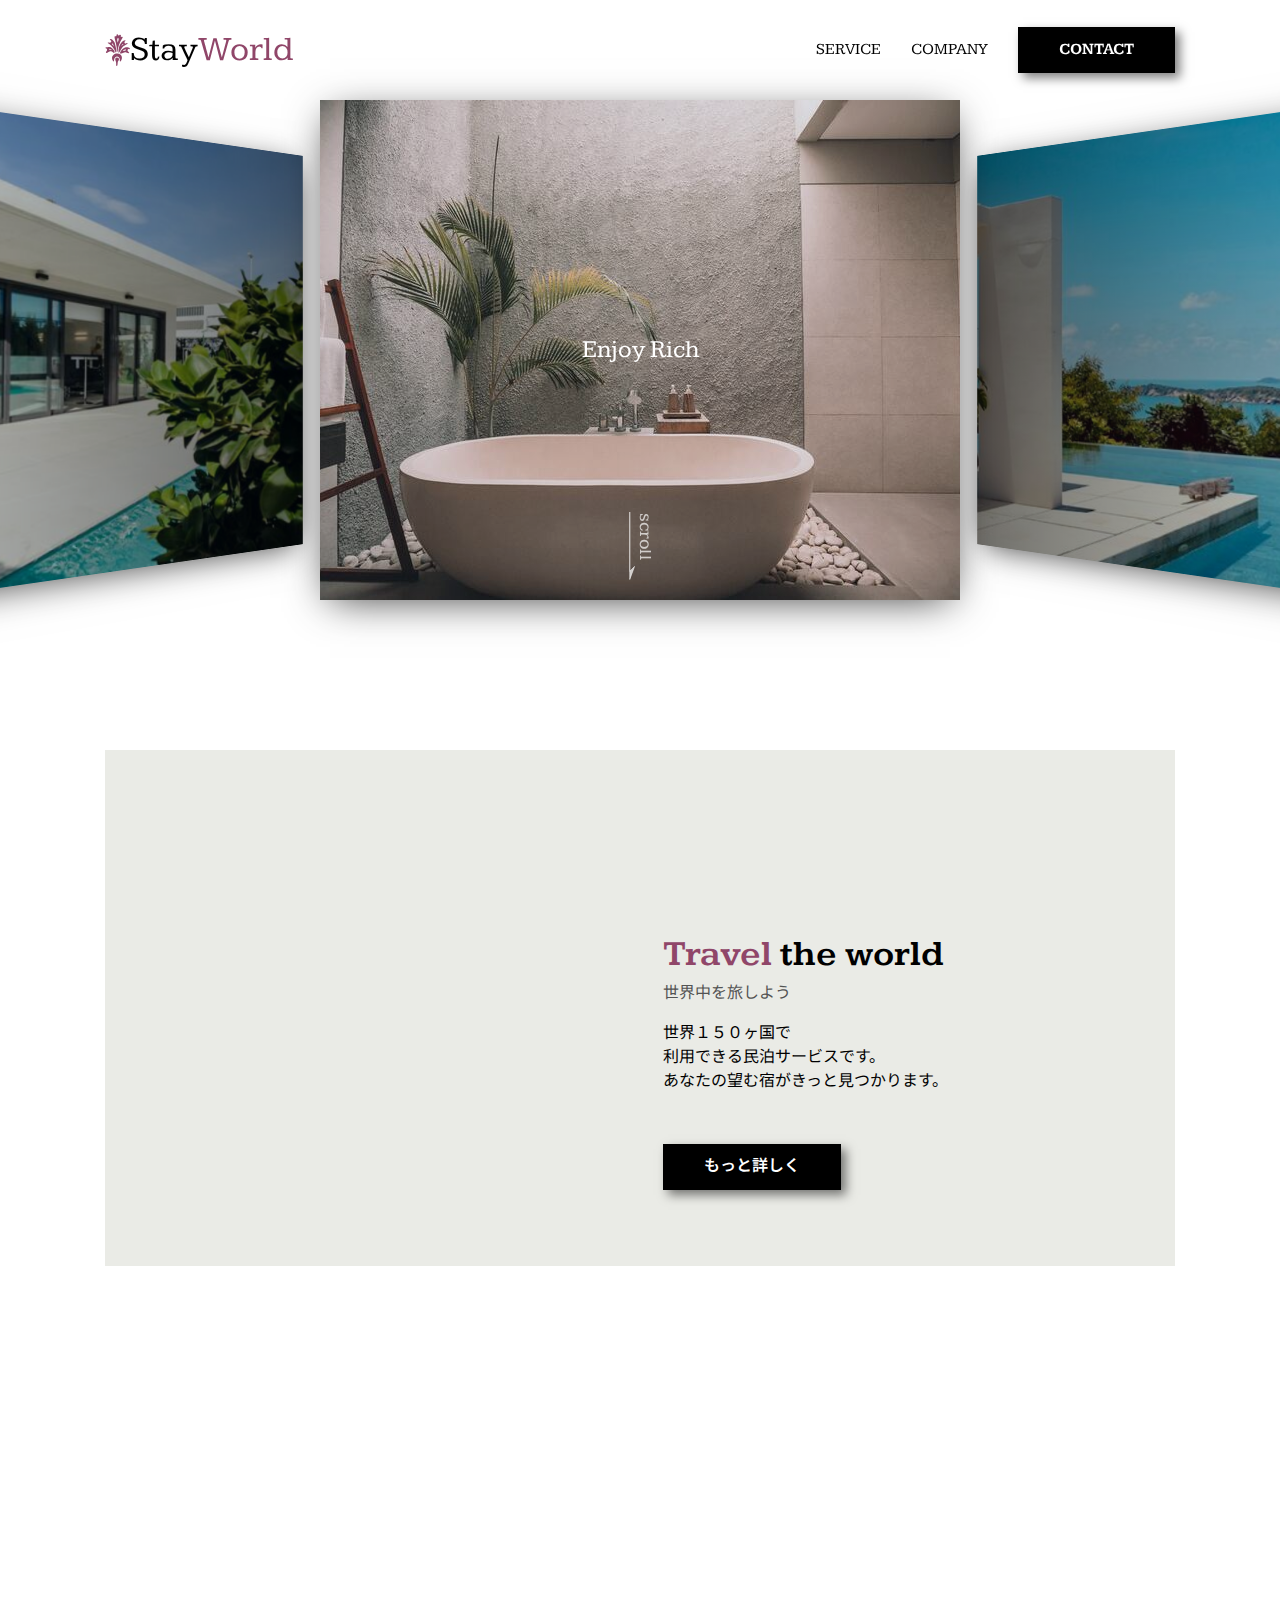
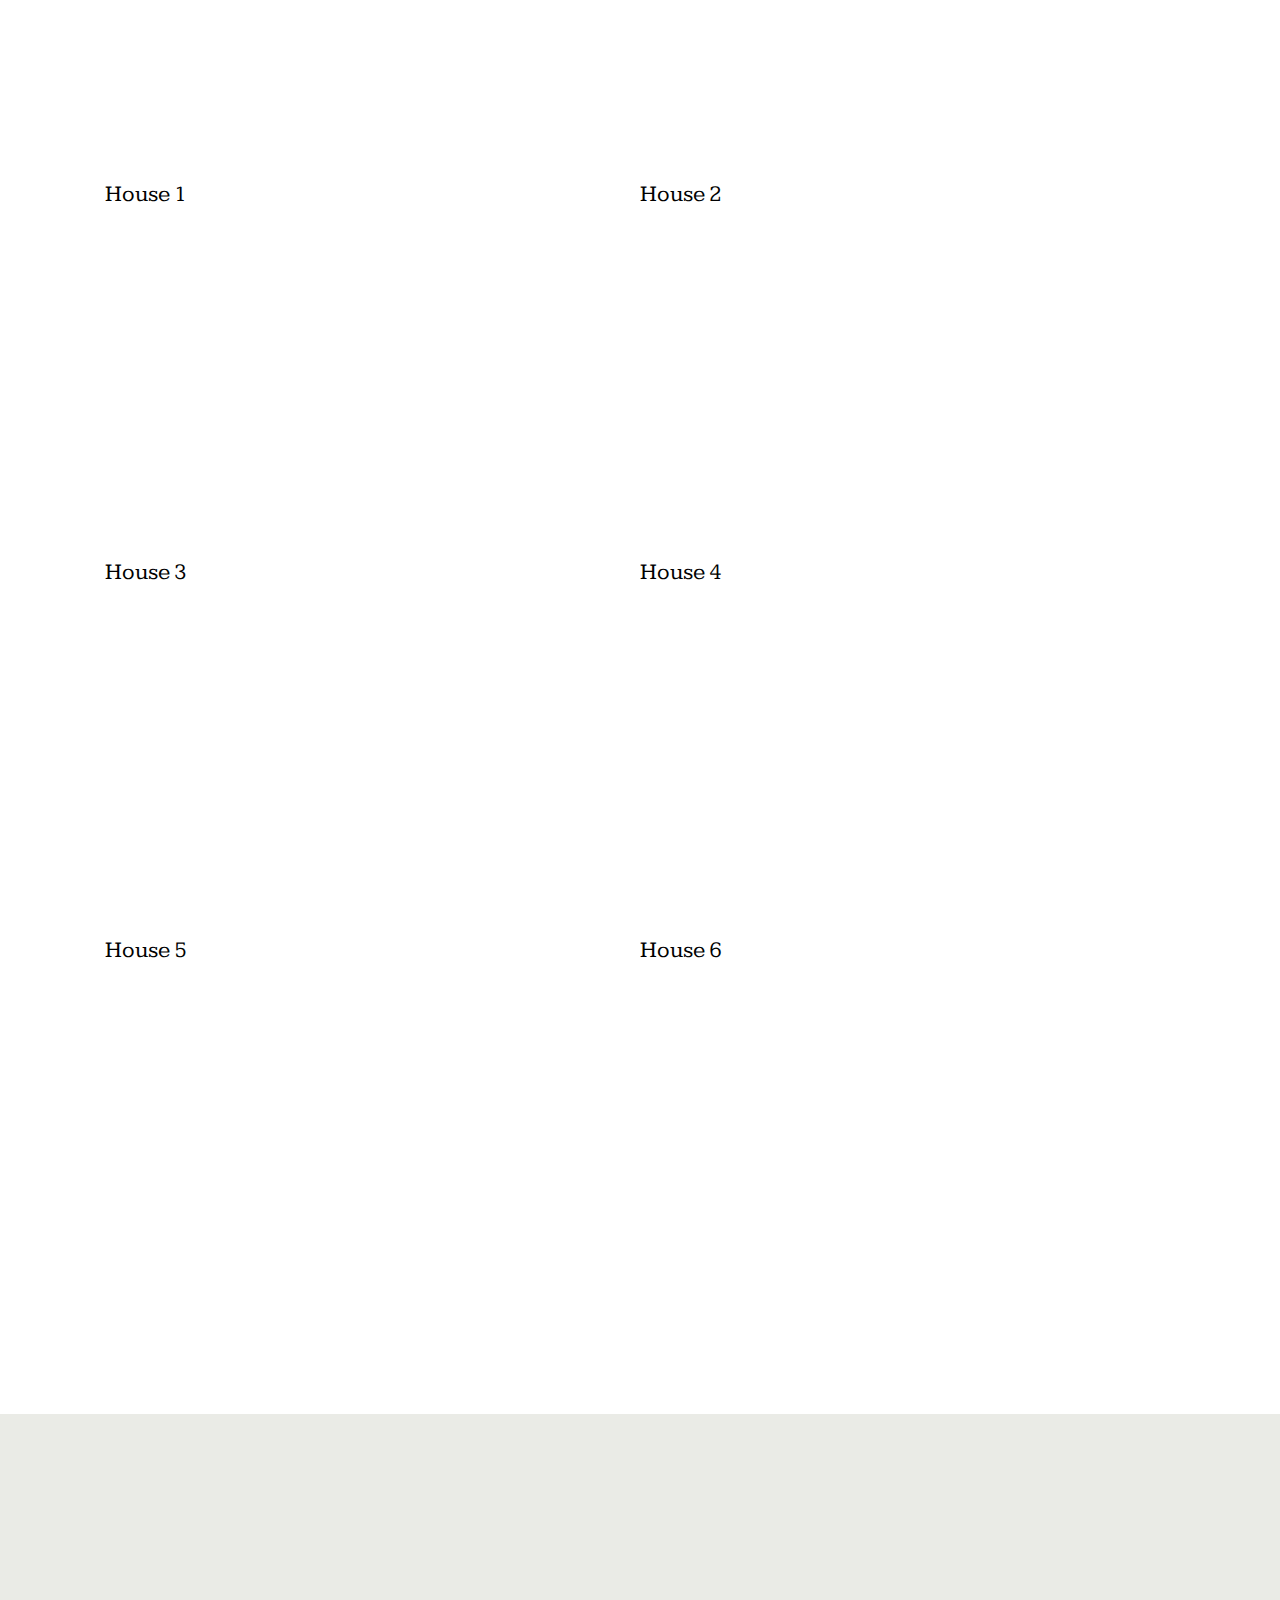
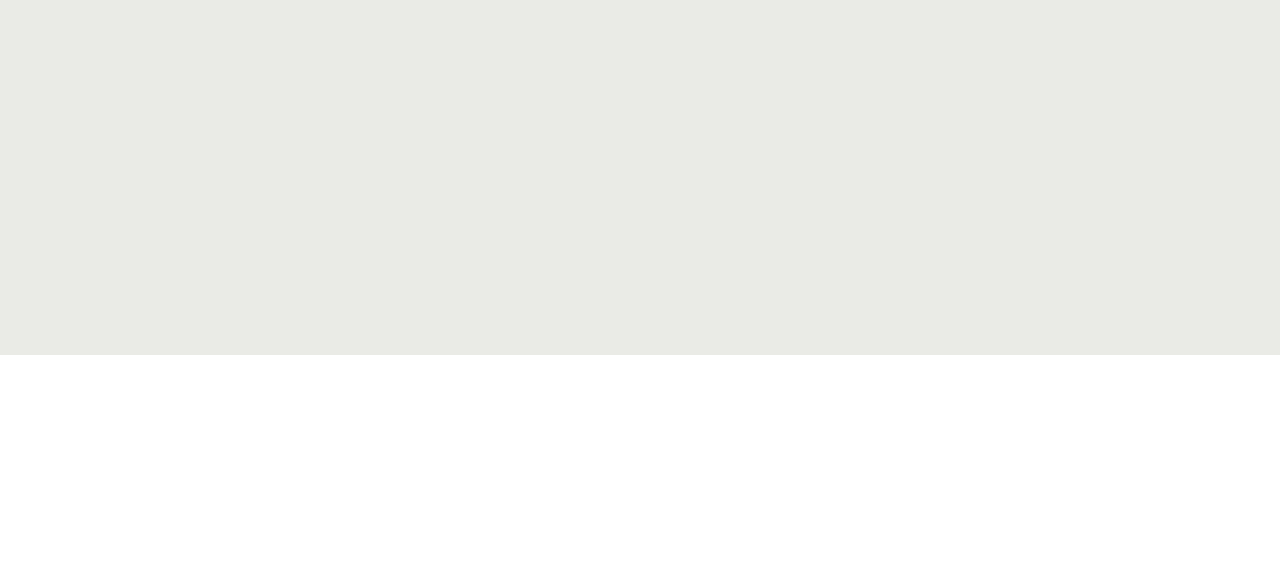
<file: 99_サンプルサイト/index.html>
<!DOCTYPE html>
<html lang="en">
  <head>
    <meta charset="UTF-8" />
    <meta name="viewport" content="width=device-width, initial-scale=1.0" />
    <meta http-equiv="X-UA-Compatible" content="ie=edge" />
    <title>Document</title>
    <script src="scripts/vendors/pace.js"></script>
    <link rel="stylesheet" href="styles/loader.css">
    <link rel="preconnect" href="https://fonts.googleapis.com" />
    <link rel="preconnect" href="https://fonts.gstatic.com" crossorigin />
    <link
      href="https://fonts.googleapis.com/css2?family=Kameron:wght@400;700&family=Noto+Sans+JP:wght@500&display=swap"
      rel="stylesheet"
    />
    <link rel="stylesheet" href="styles/vendors/css-reset.css" />
    <link rel="stylesheet" href="styles/vendors/swiper-bundle.min.css" />
    <link rel="stylesheet" href="styles/style.css" />
    
    <script src="scripts/vendors/gsap.min.js" defer></script>

    <script src="scripts/vendors/swiper-bundle.min.js" defer></script>
    <script src="scripts/libs/hero-slider.js" defer></script>

    <script src="scripts/vendors/scroll-polyfill.js" defer></script>
    <script src="scripts/libs/scroll.js" defer></script>
    
    <script src="scripts/libs/mobile-menu.js" defer></script>

    <script src="scripts/libs/text-animation.js" defer></script>
    <script src="scripts/main.js" defer></script>

  </head>
  <body>
    <div id="global-container">
      <div id="container">
        <div class="mobile-menu__cover"></div>
        <div class="nav-trigger"></div>
        <header class="header">
          <div class="header__inner appear up">
            <div class="logo item">
              <img class="logo__img" src="images/logo.svg" />
              <span class="logo__stay">Stay</span>
              <span class="logo__world">World</span>
            </div>
            <nav class="header__nav">
              <ul class="header__ul">
                <li class="header__li item"><a href="#">Service</a></li>
                <li class="header__li item"><a href="#">Company</a></li>
                <li class="header__li item"><a class="btn filled" href="#">Contact</a></li>
              </ul>
            </nav>
            <button class="mobile-menu__btn">
              <span></span>
              <span></span>
              <span></span>
            </button>
          </div>
        </header>
        <div id="content">
          <div class="hero">
            <div class="swiper">
              <div class="swiper-wrapper">
                <div class="swiper-slide">
                  <div class="hero__title">Enjoy Rich</div>
                  <img src="images/image-1.jpg" alt="" />
                </div>
                <div class="swiper-slide">
                  <div class="hero__title">Fantastic</div>
                  <img src="images/image-2.jpg" alt="" />
                </div>
                <div class="swiper-slide">
                  <div class="hero__title">Experience</div>
                  <img src="images/image-3.jpg" alt="" />
                </div>
              </div>
              <div class="hero__footer">
                <img class="hero__downarrow" src="images/arrow.svg" />
                <span class="hero__scrolltext">scroll</span>
              </div>
            </div>
          </div>
          <div id="main-content">
            <aside class="side left">
              <div class="side__inner">
                <a href="#" class="twitter icon tween-animate-title">Twitter</a>
                <a href="#" class="fb icon tween-animate-title">Facebook</a>
              </div>
            </aside>
            <main>
              <section class="travel">
                <div class="travel__inner">
                  <div class="travel__img cover-slide">
                    <img class="img-zoom" src="images/image-travel.jpg" />
                  </div>
                  <div class="travel__texts appear left">
                    <div class="travel__texts-inner">
                      <div class="travel__title main-title item">
                        <span class="purple">Travel</span>
                        <span>the world</span>
                      </div>
                      <div class="travel__sub sub-title item">世界中を旅しよう</div>
                      <div class="travel__description item">
                        <p>
                          世界１５０ヶ国で<br />利用できる民泊サービスです。
                        </p>
                        <p>あなたの望む宿がきっと見つかります。</p>
                      </div>
                      <div class="travel__btn item">
                        <button class="btn filled">もっと詳しく</button>
                      </div>
                    </div>
                  </div>
                </div>
              </section>
              <section class="houses">
                <div>
                  <h2 class="main-title tween-animate-title">
                    Find Your House
                  </h2>
                  <p class="sub-title tween-animate-title">
                    お気に入りの宿泊先を見つけましょう
                  </p>
                </div>
                <div class="houses__inner">
                  <div class="houses__item">
                    <div class="cover-slide hover-darken">
                      <div
                        class="bg-img-zoom img-bg50"
                        style="background-image: url(images/villa-1.jpg)"
                      ></div>
                    </div>
                    <p class="houses__title">House 1</p>
                  </div>
                  <div class="houses__item">
                    <div class="cover-slide hover-darken">
                      <div
                        class="bg-img-zoom img-bg50"
                        style="background-image: url(images/villa-2.jpg)"
                      ></div>
                    </div>
                    <p class="houses__title">House 2</p>
                  </div>
                  <div class="houses__item">
                    <div class="cover-slide hover-darken">
                      <div
                        class="bg-img-zoom img-bg50"
                        style="background-image: url(images/villa-3.jpg)"
                      ></div>
                    </div>
                    <p class="houses__title">House 3</p>
                  </div>
                  <div class="houses__item">
                    <div class="cover-slide hover-darken">
                      <div
                        class="bg-img-zoom img-bg50"
                        style="background-image: url(images/villa-4.jpg)"
                      ></div>
                    </div>
                    <p class="houses__title">House 4</p>
                  </div>
                  <div class="houses__item">
                    <div class="cover-slide hover-darken">
                      <div
                        class="bg-img-zoom img-bg50"
                        style="background-image: url(images/villa-5.jpg)"
                      ></div>
                    </div>
                    <p class="houses__title">House 5</p>
                  </div>
                  <div class="houses__item">
                    <div class="cover-slide hover-darken">
                      <div
                        class="bg-img-zoom img-bg50"
                        style="background-image: url(images/villa-6.jpg)"
                      ></div>
                    </div>
                    <p class="houses__title">House 6</p>
                  </div>
                  <div class="houses__btn appear up">
                    <button class="btn slide-bg item">もっと詳しく</button>
                  </div>
                </div>
              </section>
              <section class="popular">
                <div class="popular__header">
                  <h2 class="main-title tween-animate-title">Popular Place</h2>
                  <p class="sub-title tween-animate-title">
                    人気の観光地で宿泊先を見つけましょう
                  </p>
                </div>
                <div class="popular__inner appear up">
                  <div class="popular__container">
                    <div class="popular__item item">
                      <div class="popular__img">
                        <img src="images/image-p1.jpg" alt="" />
                      </div>
                      <p class="popular__title">パリ</p>
                    </div>
                    <div class="popular__item item">
                      <div class="popular__img">
                        <img src="images/image-p2.jpg" alt="" />
                      </div>
                      <p class="popular__title">ニューヨーク</p>
                    </div>
                    <div class="popular__item item">
                      <div class="popular__img">
                        <img src="images/image-p3.jpg" alt="" />
                      </div>
                      <p class="popular__title">香港</p>
                    </div>
                    <div class="popular__item item">
                      <div class="popular__img">
                        <img src="images/image-p4.jpg" alt="" />
                      </div>
                      <p class="popular__title">大阪</p>
                    </div>
                    <div class="popular__btn appear up">
                      <button class="btn cover-3d item">
                        <span>一覧から探す</span>
                      </button>
                    </div>
                  </div>
                </div>
              </section>
            </main>
            <aside class="side right">
              <div class="side__inner">
                <span class="tween-animate-title">&copy; Code Mafia</span>
              </div>
            </aside>
          </div>
        </div>
        <div class="footer appear up">
          <div class="logo item">
            <img class="logo__img" src="images/logo.svg" />
            <span class="logo__stay">Stay</span>
            <span class="logo__world">World</span>
          </div>
          <nav class="footer__nav">
            <ul class="footer__ul">
              <li class="footer__li item"><a href="#">Service</a></li>
              <li class="footer__li item"><a href="#">Contact</a></li>
              <li class="footer__li item"><a href="#">Company</a></li>
              <li class="footer__li item"><a href="#">Sitemap</a></li>
            </ul>
            <div class="footer__copyright item">&copy; Code Mafia</div>
          </nav>
        </div>
      </div>
      <nav class="mobile-menu">
        <div class="logo">
          <img class="logo__img" src="images/logo.svg" />
          <span class="logo__stay">Stay</span>
          <span class="logo__world">World</span>
        </div>
        <ul class="mobile-menu__main">
          <li class="mobile-menu__item">
            <a class="mobile-menu__link" href="#">
              <span class="main-title">Our Service</span>
              <span class="sub-title">サービスについて</span>
            </a>
          </li>
          <li class="mobile-menu__item">
            <a class="mobile-menu__link" href="#">
              <span class="main-title">About Us</span>
              <span class="sub-title">私たちについて</span>
            </a>
          </li>
          <li class="mobile-menu__item">
            <a class="mobile-menu__link" href="#">
              <span class="main-title">Contact Us</span>
              <span class="sub-title">コンタクト方法</span>
            </a>
          </li>
        </ul>
      </nav>
    </div>
    
  </body>
</html>
</file>
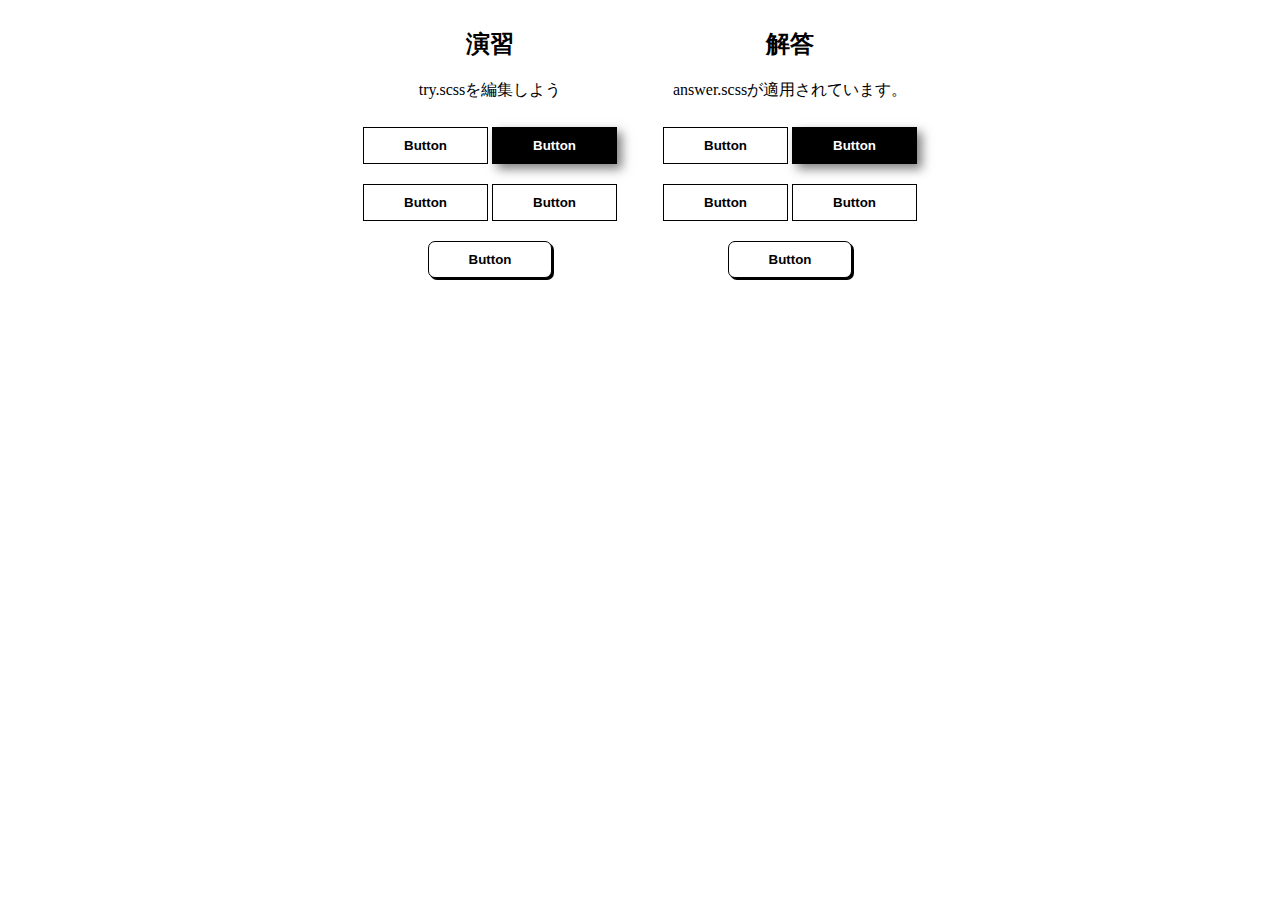
<file: 02_HTMLとCSSを極める_トランジション編/030_演習_色んなボタンを作ってみよう/index.html>
<!DOCTYPE html>
<html lang="en">

<head>
  <meta charset="UTF-8" />
  <meta name="viewport" content="width=device-width, initial-scale=1.0" />
  <meta http-equiv="X-UA-Compatible" content="ie=edge" />
  <title>Document</title>
  <!-- チャレンジしてみよう -->
  <link rel="stylesheet" href="try.css" />
  <!-- 解答例　-->
  <link rel="stylesheet" href="answer.css" />
</head>

<body>
  <div id="container">
    <div class="try">
      <h2>演習</h2>
      <p>try.scssを編集しよう</p>
      <button class="btn float">Button</button>
      <button class="btn filled">Button</button>
      <button class="btn letter-spacing">Button</button>
      <button class="btn shadow">Button</button>
      <button class="btn solid">Button</button>
    </div>
    <div class="answer">
      <h2>解答</h2>
      <p>answer.scssが適用されています。</p>
      <button class="btn float">Button</button>
      <button class="btn filled">Button</button>
      <button class="btn letter-spacing">Button</button>
      <button class="btn shadow">Button</button>
      <button class="btn solid">Button</button>
    </div>
  </div>
</body>

</html>
</file>
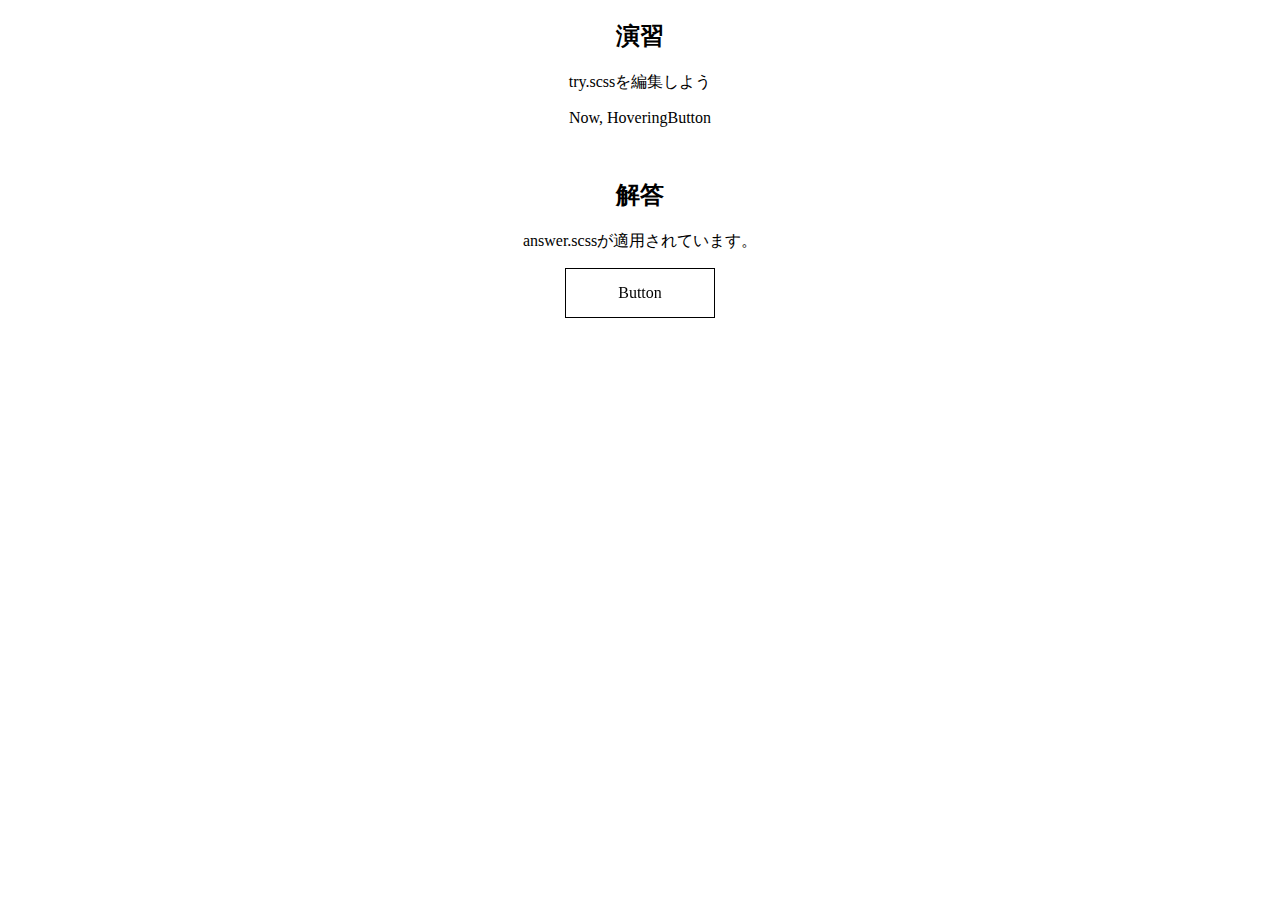
<file: 02_HTMLとCSSを極める_トランジション編/090_発展_演習_3Dアニメーション２/index.html>
<!DOCTYPE html>
<html lang="en">

<head>
  <meta charset="UTF-8" />
  <meta name="viewport" content="width=device-width, initial-scale=1.0" />
  <meta http-equiv="X-UA-Compatible" content="ie=edge" />
  <title>Document</title>
  <!-- チャレンジしてみよう -->
  <link rel="stylesheet" href="try.css" />
  <!-- 解答例　-->
  <link rel="stylesheet" href="answer.css" />
</head>

<body>
  <div id="container">
    <div class="try">
      <h2>演習</h2>
      <p>try.scssを編集しよう</p>
      <a class="btn cubic"><span class="hovering">Now, Hovering</span><span class="default">Button</span></a>
    </div>
    <div class="answer">
      <h2>解答</h2>
      <p>answer.scssが適用されています。</p>
      <a class="btn cubic"><span class="hovering">Now, Hovering</span><span class="default">Button</span></a>
    </div>
  </div>
</body>

</html>
</file>
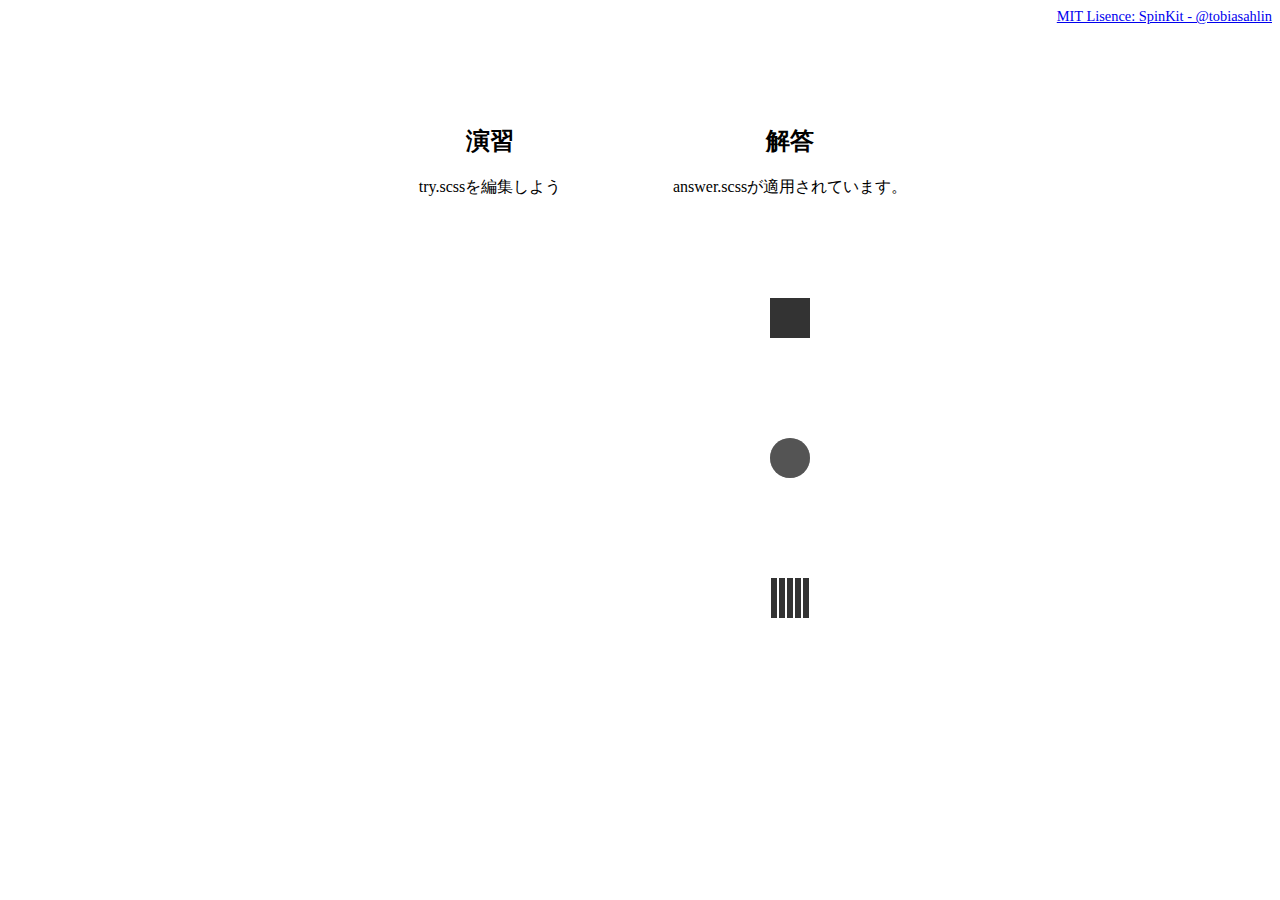
<file: 03_HTMLとCSSを極める_アニメーション編/060_演習_色んなローダーを作ってみよう/index.html>
<!DOCTYPE html>
<html lang="en">

<head>
  <meta charset="UTF-8" />
  <meta name="viewport" content="width=device-width, initial-scale=1.0" />
  <meta http-equiv="X-UA-Compatible" content="ie=edge" />
  <title>Document</title>
  <!-- チャレンジしてみよう -->
  <link rel="stylesheet" href="try.css" />
  <!-- 解答例　-->
  <link rel="stylesheet" href="answer.css" />
</head>

<body>
  <div class="copyright">
    <a target="_blank" href="https://github.com/tobiasahlin/SpinKit">MIT Lisence: SpinKit - @tobiasahlin</a>
  </div>
  <div id="container">
    <div class="try">
      <h2>演習</h2>
      <p>try.scssを編集しよう</p>
      <div class="spinner"></div>
      <div class="double-spinner">
        <div></div>
        <div></div>
      </div>
      <div class="rect-spinner">
        <div></div>
        <div></div>
        <div></div>
        <div></div>
        <div></div>
      </div>
    </div>
    <div class="answer">
      <h2>解答</h2>
      <p>answer.scssが適用されています。</p>
      <div class="spinner"></div>
      <div class="double-spinner">
        <div></div>
        <div></div>
      </div>
      <div class="rect-spinner">
        <div></div>
        <div></div>
        <div></div>
        <div></div>
        <div></div>
      </div>
    </div>
</body>

</html>
</file>
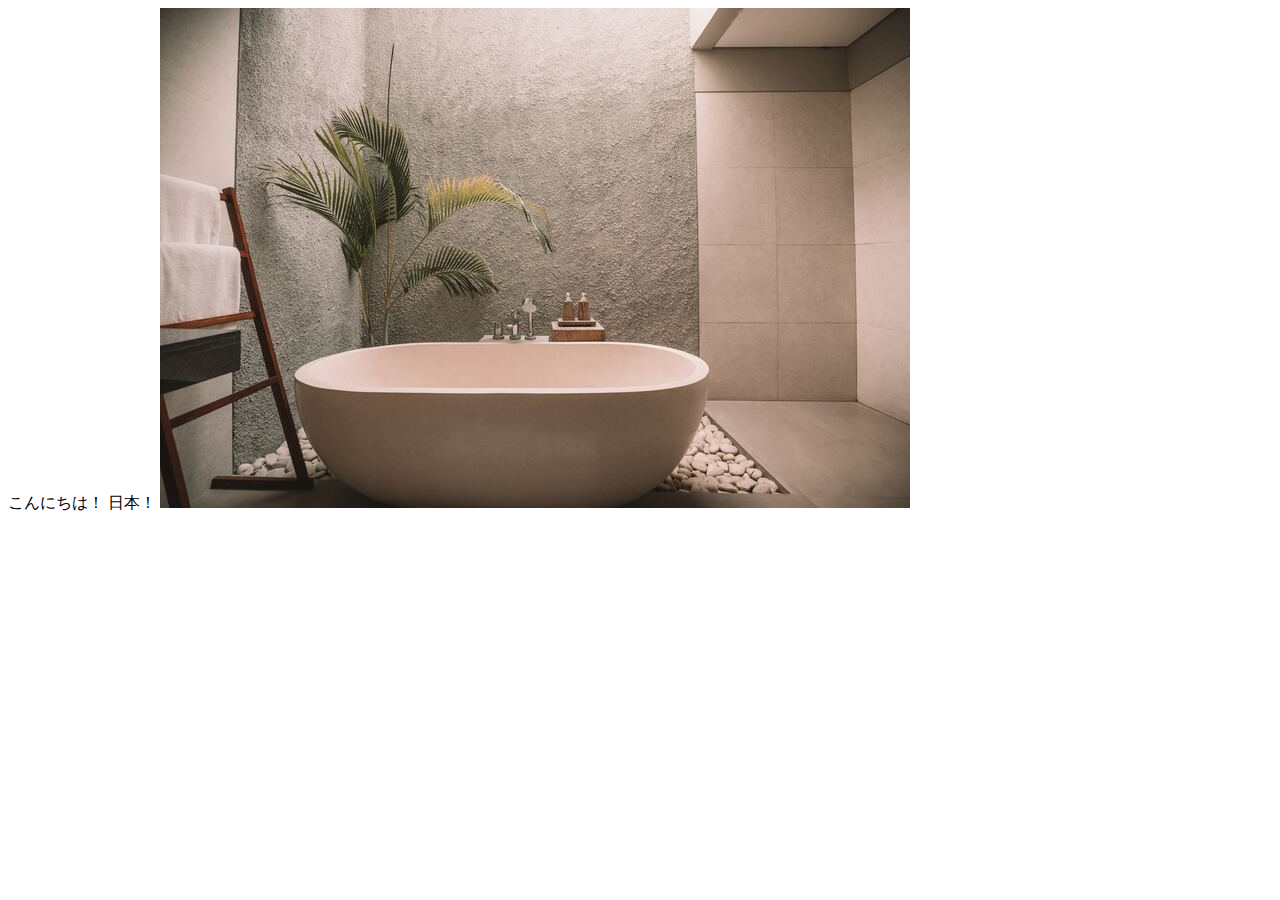
<file: 01_基礎知識/01_HTMLについて/end/index.html>
<!DOCTYPE html>
<html lang="en">
    <head>
        <meta charset="UTF-8">
        <meta name="viewport" content="width=device-width, initial-scale=1.0">
        <meta http-equiv="X-UA-Compatible" content="ie=edge">
        <title>Document</title>
    </head>
    <body>
        <span>こんにちは！ 日本！</span>
        <img src="image-1.jpg" alt="">
    </body>
</html>
</file>
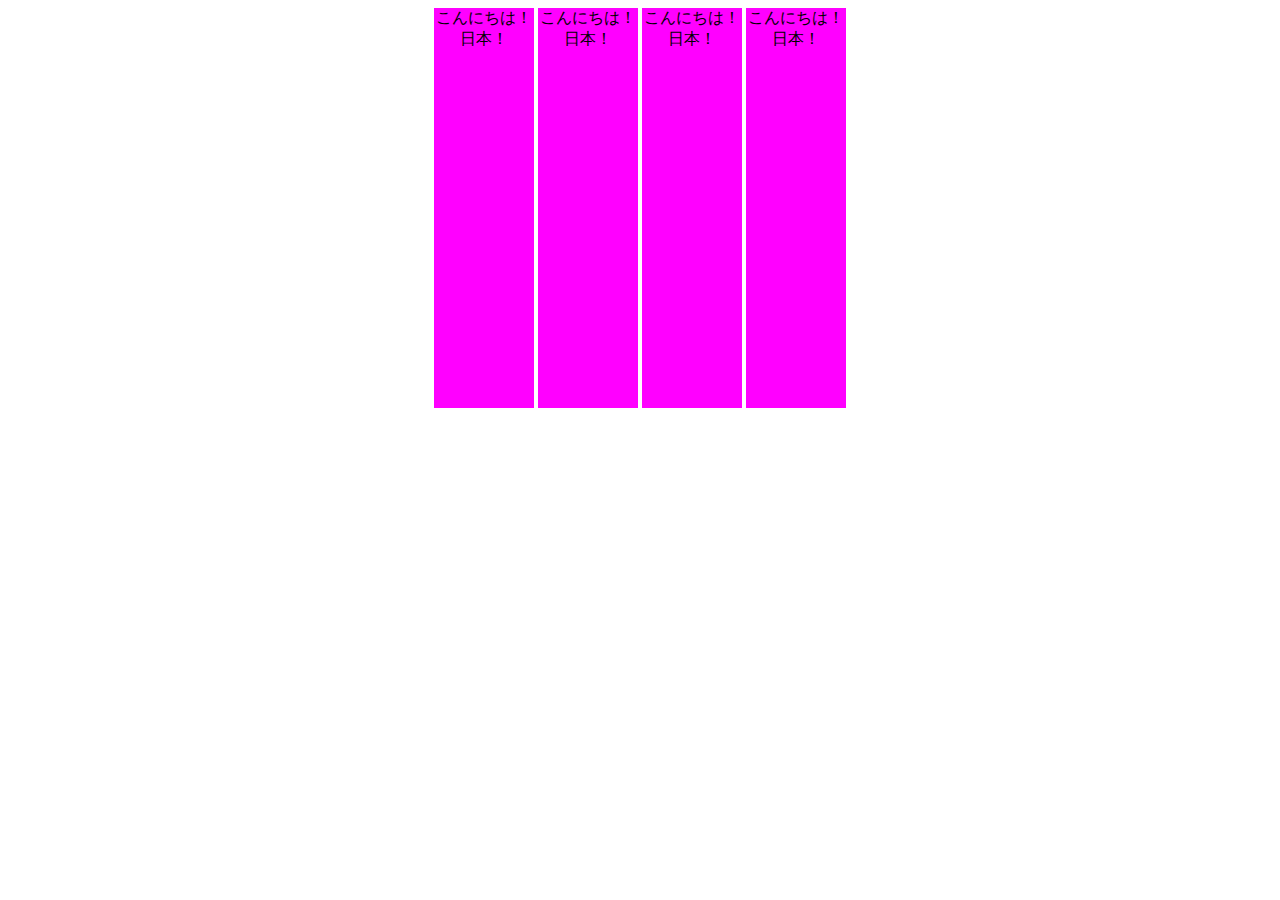
<file: 01_基礎知識/02_Inline要素とBlock要素について/end/index.html>
<!DOCTYPE html>
<html lang="en">

<head>
    <meta charset="UTF-8">
    <meta name="viewport" content="width=device-width, initial-scale=1.0">
    <meta http-equiv="X-UA-Compatible" content="ie=edge">
    <title>Document</title>
</head>

<body>
    <span>こんにちは！ 日本！</span>
    <span>こんにちは！ 日本！</span>
    <span>こんにちは！ 日本！</span>
    <span>こんにちは！ 日本！</span>
    <!-- <div>こんにちは！ 日本！</div> -->
    <style>
        body {
            /* インライン要素の中央揃え*/
            text-align: center;
        }

        span {
            display: inline-block;
            /* ブロック要素の中央揃え*/
            margin: 0 auto;
            width: 100px;
            height: 400px;
            background-color: magenta;
        }
    </style>
</body>

</html>
</file>
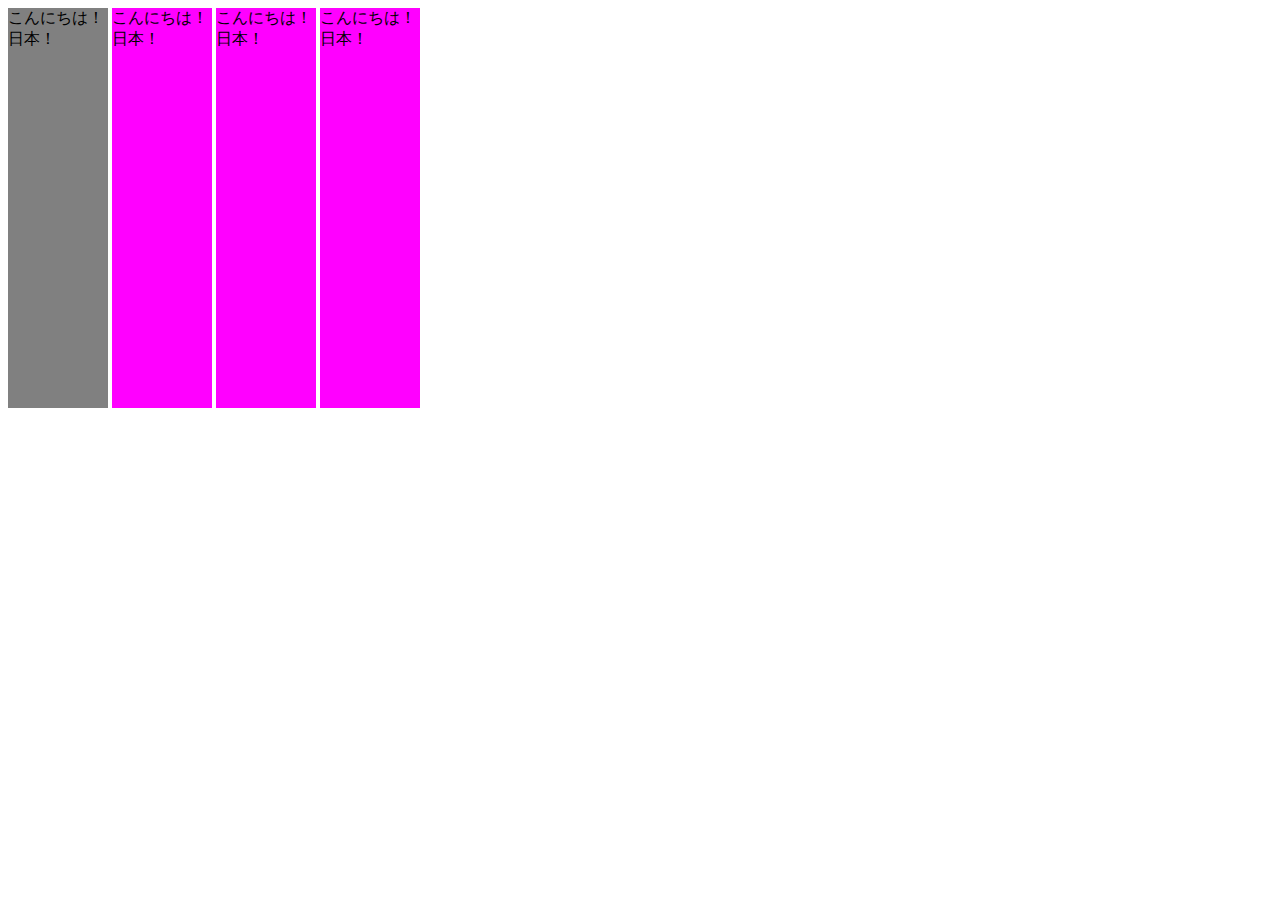
<file: 01_基礎知識/03_CSSについて/end/index.html>
<!DOCTYPE html>
<html lang="en">
    <head>
        <meta charset="UTF-8">
        <meta name="viewport" content="width=device-width, initial-scale=1.0">
        <meta http-equiv="X-UA-Compatible" content="ie=edge">
        <title>Document</title>
        <link rel="stylesheet" href="style.css">
    </head>
    <body>
        <span id="first" class="cls">こんにちは！ 日本！</span>
        <span>こんにちは！ 日本！</span>
        <span>こんにちは！ 日本！</span>
        <span>こんにちは！ 日本！</span>
        <!-- <div>こんにちは！ 日本！</div> -->
        <style></style>
    </body>
</html>
</file>
<file: 99_サンプルサイト/styles/loader.css>
.pace-done #global-container {
  transition: opacity 1s;
  opacity: 1;
}

#global-container {
  opacity: 0;
}

.pace {
  z-index: 2000;
  position: fixed;
  margin: auto;
  top: 0;
  left: 0;
  right: 0;
  bottom: 0;
  width: 100px;
  height: 100px;
}

.pace .pace-progress {
  transform: none !important;
  text-align: center;
}

.pace .pace-progress::after {
  content: attr(data-progress-text);
  display: block;
  font-weight: 100;
  font-size: 2em;
  font-family: "Helvetica Neue", "Yu Gothic", "Meiryo", sans-serif;
  color: #535353;
}

.pace.pace-inactive {
  display: none;
}

.pace-progress-inner {
  width: 40px;
  height: 40px;
  background-color: #904669;
  margin: 0 auto;
  -webkit-animation-name: sk-rotateplane;
          animation-name: sk-rotateplane;
  -webkit-animation-duration: 1.2s;
          animation-duration: 1.2s;
  -webkit-animation-timing-function: ease-in-out;
          animation-timing-function: ease-in-out;
  -webkit-animation-delay: 0s;
          animation-delay: 0s;
  -webkit-animation-iteration-count: infinite;
          animation-iteration-count: infinite;
  -webkit-animation-direction: normal;
          animation-direction: normal;
  -webkit-animation-fill-mode: forwards;
          animation-fill-mode: forwards;
}

@-webkit-keyframes sk-rotateplane {
  0% {
    transform: perspective(120px) rotateX(0deg) rotateY(0deg);
  }
  50% {
    transform: perspective(120px) rotateX(-180deg) rotateY(0deg);
  }
  100% {
    transform: perspective(120px) rotateX(-180deg) rotateY(-180deg);
  }
}

@keyframes sk-rotateplane {
  0% {
    transform: perspective(120px) rotateX(0deg) rotateY(0deg);
  }
  50% {
    transform: perspective(120px) rotateX(-180deg) rotateY(0deg);
  }
  100% {
    transform: perspective(120px) rotateX(-180deg) rotateY(-180deg);
  }
}/*# sourceMappingURL=loader.css.map */
</file>
<file: 99_サンプルサイト/styles/style.css>
.appear.up .item {
  transform: translateY(6px);
}

.appear.down .item {
  transform: translateY(-6px);
}

.appear.left .item {
  transform: translateX(40px);
}

.appear.right .item {
  transform: translateX(-40px);
}

.appear .item {
  transition: all 0.8s;
  opacity: 0;
}
.appear.inview .item {
  opacity: 1;
  transform: none;
}
.appear.inview .item:nth-child(1) {
  transition-delay: 0.1s;
}
.appear.inview .item:nth-child(2) {
  transition-delay: 0.2s;
}
.appear.inview .item:nth-child(3) {
  transition-delay: 0.3s;
}
.appear.inview .item:nth-child(4) {
  transition-delay: 0.4s;
}
.appear.inview .item:nth-child(5) {
  transition-delay: 0.5s;
}
.appear.inview .item:nth-child(6) {
  transition-delay: 0.6s;
}
.appear.inview .item:nth-child(7) {
  transition-delay: 0.7s;
}
.appear.inview .item:nth-child(8) {
  transition-delay: 0.8s;
}
.appear.inview .item:nth-child(9) {
  transition-delay: 0.9s;
}
.appear.inview .item:nth-child(10) {
  transition-delay: 1s;
}

.btn {
  position: relative;
  display: inline-block;
  background-color: white;
  border: 1px solid black;
  font-weight: 600;
  padding: 10px 40px;
  margin: 10px auto;
  cursor: pointer;
  transition: all 0.3s;
  color: black;
  text-decoration: none !important;
}
.btn.float:hover {
  background-color: black;
  color: white;
  box-shadow: 5px 5px 10px 0 rgba(0, 0, 0, 0.5);
}
.btn.filled {
  background-color: black;
  color: white;
  box-shadow: 5px 5px 10px 0 rgba(0, 0, 0, 0.5);
}
.btn.filled:hover {
  background-color: white;
  color: black;
  box-shadow: none;
}
.btn.letter-spacing:hover {
  background-color: black;
  letter-spacing: 3px;
  color: white;
}
.btn.shadow {
  box-shadow: none;
}
.btn.shadow:hover {
  transform: translate(-2.5px, -2.5px);
  box-shadow: 5px 5px 0 0 black;
}
.btn.solid {
  box-shadow: 2px 2px 0 0 black;
  border-radius: 7px;
}
.btn.solid:hover {
  transform: translate(2px, 2px);
  box-shadow: none;
}
.btn.slide-bg {
  position: relative;
  overflow: hidden;
  z-index: 1;
}
.btn.slide-bg::before {
  content: "";
  display: inline-block;
  width: 100%;
  height: 100%;
  background-color: black;
  position: absolute;
  top: 0;
  left: 0;
  transform: translateX(-100%);
  transition: transform 0.3s;
  z-index: -1;
}
.btn.slide-bg:hover {
  color: white;
}
.btn.slide-bg:hover::before {
  transform: none;
}
.btn.cover-3d {
  position: relative;
  z-index: 1;
  transform-style: preserve-3d;
  perspective: 300px;
}
.btn.cover-3d span {
  display: inline-block;
  transform: translateZ(20px);
}
.btn.cover-3d::before {
  content: "";
  display: inline-block;
  width: 100%;
  height: 100%;
  background-color: black;
  position: absolute;
  top: 0;
  left: 0;
  transform: rotateX(90deg);
  transition: all 0.3s;
  transform-origin: top center;
  opacity: 0;
}
.btn.cover-3d:hover {
  color: white;
}
.btn.cover-3d:hover::before {
  transform: none;
  opacity: 1;
}

.btn-cubic {
  position: relative;
  display: inline-block;
  transform-style: preserve-3d;
  perspective: 300px;
  width: 150px;
  height: 50px;
  margin: 0 auto;
  cursor: pointer;
  font-weight: 600;
}
.btn-cubic span {
  position: absolute;
  top: 0;
  left: 0;
  width: 100%;
  height: 100%;
  border: 1px solid black;
  box-sizing: border-box;
  line-height: 48px;
  text-align: center;
  transition: all 0.3s;
  transform-origin: center center -25px;
  color: black;
}
.btn-cubic .hovering {
  background-color: black;
  color: white;
  transform: rotateX(90deg);
}
.btn-cubic .default {
  background-color: white;
  color: black;
  transform: rotateX(0);
}
.btn-cubic:hover .hovering {
  transform: rotateX(0);
}
.btn-cubic:hover .default {
  transform: rotateX(-90deg);
}

.swiper {
  overflow: visible !important;
}

.swiper-slide {
  height: 500px;
  overflow: hidden;
}
@media screen and (min-width: 960px) {
  .swiper-slide {
    box-shadow: 0 8px 40px -10px rgba(0, 0, 0, 0.8);
  }
}
.swiper-slide > img {
  width: 100%;
  height: 100%;
  max-width: 100%;
  -o-object-fit: cover;
     object-fit: cover;
  transform: scale(1.3);
  transition: transform 1.9s ease;
}
.swiper-slide::after {
  content: "";
  position: absolute;
  top: 0;
  left: 0;
  width: 100%;
  height: 100%;
  background-color: rgba(0, 61, 125, 0.1);
}
.swiper-slide-active > img {
  transform: none;
}
.swiper-slide-active .hero__title {
  opacity: 1;
  transform: translate(-50%, -50%);
}

.hero {
  overflow: hidden;
  padding-top: 100px;
}
.hero__title {
  position: absolute;
  top: 50%;
  left: 50%;
  transform: translate(-50%, calc(-50% + 20px));
  color: white;
  font-size: 25px;
  z-index: 2;
  opacity: 0;
  transition: opacity 0.3s ease 1s, transform 0.3s ease 1s;
}
.hero__footer {
  position: absolute;
  left: 50%;
  bottom: 20px;
  transform: translateX(-50%);
  z-index: 2;
  height: 68px;
  width: 22px;
  overflow: hidden;
}
.hero__downarrow {
  position: absolute;
  left: 0;
  bottom: 0;
  width: 6px;
  -webkit-animation-name: kf-arrow-anime;
          animation-name: kf-arrow-anime;
  -webkit-animation-duration: 2s;
          animation-duration: 2s;
  -webkit-animation-timing-function: linear;
          animation-timing-function: linear;
  -webkit-animation-delay: 0s;
          animation-delay: 0s;
  -webkit-animation-iteration-count: infinite;
          animation-iteration-count: infinite;
  -webkit-animation-direction: normal;
          animation-direction: normal;
  -webkit-animation-fill-mode: forwards;
          animation-fill-mode: forwards;
}
.hero__scrolltext {
  position: absolute;
  transform: rotate(90deg);
  color: rgba(255, 255, 255, 0.7);
  left: -8px;
  top: 11px;
  font-size: 1.2em;
}

@-webkit-keyframes kf-arrow-anime {
  0%, 50%, 100% {
    transform: translateY(-10%);
  }
  30% {
    transform: none;
  }
}

@keyframes kf-arrow-anime {
  0%, 50%, 100% {
    transform: translateY(-10%);
  }
  30% {
    transform: none;
  }
}
.animate-title,
.tween-animate-title {
  opacity: 0;
}
.animate-title.inview,
.tween-animate-title.inview {
  opacity: 1;
}
.animate-title.inview .char,
.tween-animate-title.inview .char {
  display: inline-block;
}
.animate-title .char,
.tween-animate-title .char {
  opacity: 0;
}

.animate-title.inview .char {
  -webkit-animation-name: kf-animate-chars;
          animation-name: kf-animate-chars;
  -webkit-animation-duration: 0.5s;
          animation-duration: 0.5s;
  -webkit-animation-timing-function: cubic-bezier(0.39, 1.57, 0.58, 1);
          animation-timing-function: cubic-bezier(0.39, 1.57, 0.58, 1);
  -webkit-animation-delay: 0s;
          animation-delay: 0s;
  -webkit-animation-iteration-count: 1;
          animation-iteration-count: 1;
  -webkit-animation-direction: normal;
          animation-direction: normal;
  -webkit-animation-fill-mode: both;
          animation-fill-mode: both;
}
.animate-title.inview .char:nth-child(1) {
  -webkit-animation-delay: 0.04s;
          animation-delay: 0.04s;
}
.animate-title.inview .char:nth-child(2) {
  -webkit-animation-delay: 0.08s;
          animation-delay: 0.08s;
}
.animate-title.inview .char:nth-child(3) {
  -webkit-animation-delay: 0.12s;
          animation-delay: 0.12s;
}
.animate-title.inview .char:nth-child(4) {
  -webkit-animation-delay: 0.16s;
          animation-delay: 0.16s;
}
.animate-title.inview .char:nth-child(5) {
  -webkit-animation-delay: 0.2s;
          animation-delay: 0.2s;
}
.animate-title.inview .char:nth-child(6) {
  -webkit-animation-delay: 0.24s;
          animation-delay: 0.24s;
}
.animate-title.inview .char:nth-child(7) {
  -webkit-animation-delay: 0.28s;
          animation-delay: 0.28s;
}
.animate-title.inview .char:nth-child(8) {
  -webkit-animation-delay: 0.32s;
          animation-delay: 0.32s;
}
.animate-title.inview .char:nth-child(9) {
  -webkit-animation-delay: 0.36s;
          animation-delay: 0.36s;
}
.animate-title.inview .char:nth-child(10) {
  -webkit-animation-delay: 0.4s;
          animation-delay: 0.4s;
}
.animate-title.inview .char:nth-child(11) {
  -webkit-animation-delay: 0.44s;
          animation-delay: 0.44s;
}
.animate-title.inview .char:nth-child(12) {
  -webkit-animation-delay: 0.48s;
          animation-delay: 0.48s;
}
.animate-title.inview .char:nth-child(13) {
  -webkit-animation-delay: 0.52s;
          animation-delay: 0.52s;
}
.animate-title.inview .char:nth-child(14) {
  -webkit-animation-delay: 0.56s;
          animation-delay: 0.56s;
}
.animate-title.inview .char:nth-child(15) {
  -webkit-animation-delay: 0.6s;
          animation-delay: 0.6s;
}
.animate-title.inview .char:nth-child(16) {
  -webkit-animation-delay: 0.64s;
          animation-delay: 0.64s;
}
.animate-title.inview .char:nth-child(17) {
  -webkit-animation-delay: 0.68s;
          animation-delay: 0.68s;
}
.animate-title.inview .char:nth-child(18) {
  -webkit-animation-delay: 0.72s;
          animation-delay: 0.72s;
}
.animate-title.inview .char:nth-child(19) {
  -webkit-animation-delay: 0.76s;
          animation-delay: 0.76s;
}
.animate-title.inview .char:nth-child(20) {
  -webkit-animation-delay: 0.8s;
          animation-delay: 0.8s;
}
.animate-title.inview .char:nth-child(21) {
  -webkit-animation-delay: 0.84s;
          animation-delay: 0.84s;
}
.animate-title.inview .char:nth-child(22) {
  -webkit-animation-delay: 0.88s;
          animation-delay: 0.88s;
}
.animate-title.inview .char:nth-child(23) {
  -webkit-animation-delay: 0.92s;
          animation-delay: 0.92s;
}
.animate-title.inview .char:nth-child(24) {
  -webkit-animation-delay: 0.96s;
          animation-delay: 0.96s;
}
.animate-title.inview .char:nth-child(25) {
  -webkit-animation-delay: 1s;
          animation-delay: 1s;
}
.animate-title.inview .char:nth-child(26) {
  -webkit-animation-delay: 1.04s;
          animation-delay: 1.04s;
}
.animate-title.inview .char:nth-child(27) {
  -webkit-animation-delay: 1.08s;
          animation-delay: 1.08s;
}
.animate-title.inview .char:nth-child(28) {
  -webkit-animation-delay: 1.12s;
          animation-delay: 1.12s;
}
.animate-title.inview .char:nth-child(29) {
  -webkit-animation-delay: 1.16s;
          animation-delay: 1.16s;
}
.animate-title.inview .char:nth-child(30) {
  -webkit-animation-delay: 1.2s;
          animation-delay: 1.2s;
}

@-webkit-keyframes kf-animate-chars {
  0% {
    opacity: 0;
    transform: translateY(-50%);
  }
  100% {
    opacity: 1;
    transform: translateY(0);
  }
}

@keyframes kf-animate-chars {
  0% {
    opacity: 0;
    transform: translateY(-50%);
  }
  100% {
    opacity: 1;
    transform: translateY(0);
  }
}
.cover-slide {
  position: relative;
  overflow: hidden;
}
.cover-slide::after {
  content: "";
  position: absolute;
  z-index: 2;
  top: 0;
  left: 0;
  right: 0;
  bottom: 0;
  background-color: #eaebe6;
  opacity: 0;
}
.cover-slide.inview::after {
  opacity: 1;
  -webkit-animation-name: kf-cover-slide;
          animation-name: kf-cover-slide;
  -webkit-animation-duration: 1.6s;
          animation-duration: 1.6s;
  -webkit-animation-timing-function: ease-in-out;
          animation-timing-function: ease-in-out;
  -webkit-animation-delay: 0s;
          animation-delay: 0s;
  -webkit-animation-iteration-count: 1;
          animation-iteration-count: 1;
  -webkit-animation-direction: normal;
          animation-direction: normal;
  -webkit-animation-fill-mode: both;
          animation-fill-mode: both;
}

@-webkit-keyframes kf-cover-slide {
  0% {
    transform-origin: left;
    transform: scaleX(0);
  }
  50% {
    transform-origin: left;
    transform: scaleX(1);
  }
  50.1% {
    transform-origin: right;
    transform: scaleX(1);
  }
  100% {
    transform-origin: right;
    transform: scaleX(0);
  }
}

@keyframes kf-cover-slide {
  0% {
    transform-origin: left;
    transform: scaleX(0);
  }
  50% {
    transform-origin: left;
    transform: scaleX(1);
  }
  50.1% {
    transform-origin: right;
    transform: scaleX(1);
  }
  100% {
    transform-origin: right;
    transform: scaleX(0);
  }
}
.img-zoom, .bg-img-zoom {
  opacity: 0;
}
.inview .img-zoom, .inview .bg-img-zoom {
  opacity: 1;
  transition: transform 0.3s ease;
  -webkit-animation-name: kf-img-show;
          animation-name: kf-img-show;
  -webkit-animation-duration: 1.6s;
          animation-duration: 1.6s;
  -webkit-animation-timing-function: ease-in-out;
          animation-timing-function: ease-in-out;
  -webkit-animation-delay: 0s;
          animation-delay: 0s;
  -webkit-animation-iteration-count: 1;
          animation-iteration-count: 1;
  -webkit-animation-direction: normal;
          animation-direction: normal;
  -webkit-animation-fill-mode: none;
          animation-fill-mode: none;
}
.inview .img-zoom:hover, .inview .bg-img-zoom:hover {
  transform: scale(1.05);
}

@-webkit-keyframes kf-img-show {
  0% {
    opacity: 0;
  }
  50% {
    opacity: 0;
  }
  50.1% {
    opacity: 1;
    transform: scale(1.5);
  }
  100% {
    opacity: 1;
  }
}

@keyframes kf-img-show {
  0% {
    opacity: 0;
  }
  50% {
    opacity: 0;
  }
  50.1% {
    opacity: 1;
    transform: scale(1.5);
  }
  100% {
    opacity: 1;
  }
}
.hover-darken::before {
  content: "";
  position: absolute;
  top: 0;
  left: 0;
  width: 100%;
  height: 100%;
  z-index: 1;
  transition: background-color 0.3s ease;
  pointer-events: none;
  -webkit-animation-name: kf-img-show;
          animation-name: kf-img-show;
  -webkit-animation-duration: 1.6s;
          animation-duration: 1.6s;
  -webkit-animation-timing-function: ease-in-out;
          animation-timing-function: ease-in-out;
  -webkit-animation-delay: 0s;
          animation-delay: 0s;
  -webkit-animation-iteration-count: 1;
          animation-iteration-count: 1;
  -webkit-animation-direction: normal;
          animation-direction: normal;
  -webkit-animation-fill-mode: none;
          animation-fill-mode: none;
}
.hover-darken:hover::before {
  background-color: rgba(0, 0, 0, 0.4);
}

.bg-img-zoom {
  background-image: url(images/image-1.jpg);
  background-repeat: no-repeat;
  background-position: center;
  background-size: cover;
  width: 100%;
}

.img-bg50 {
  position: relative;
}
.img-bg50::before {
  display: block;
  content: "";
  padding-top: 50%;
}

.mobile-menu {
  position: fixed;
  right: 0;
  top: 60px;
  width: 300px;
}
.mobile-menu .logo {
  padding: 0 40px;
  font-size: 38px;
}
.mobile-menu__btn {
  background-color: unset;
  border: none;
  outline: none !important;
  cursor: pointer;
}
@media screen and (min-width: 960px) {
  .mobile-menu__btn {
    display: none;
  }
}
.mobile-menu__btn > span {
  background-color: black;
  width: 35px;
  height: 2px;
  display: block;
  margin-bottom: 9px;
  transition: transform 0.7s;
}
.mobile-menu__btn > span:last-child {
  margin-bottom: 0;
}
.mobile-menu__cover {
  position: absolute;
  top: 0;
  left: 0;
  width: 100%;
  height: 100%;
  background-color: rgba(0, 0, 0, 0.3);
  opacity: 0;
  visibility: hidden;
  transition: opacity 1s;
  cursor: pointer;
  z-index: 200;
}
.mobile-menu__main {
  padding: 0;
  perspective: 2000px;
  transform-style: preserve-3d;
}
.mobile-menu__item {
  list-style: none;
  display: block;
  transform: translate3d(0, 0, -1000px);
  padding: 0 40px;
  transition: transform 0.3s, opacity 0.2s;
  opacity: 0;
}
.mobile-menu__link {
  display: block;
  margin-top: 30px;
  color: black;
  text-decoration: none !important;
}

.menu-open #container {
  transform: translate(-300px, 60px);
  box-shadow: 0 8px 40px -10px rgba(0, 0, 0, 0.8);
}
.menu-open .mobile-menu__cover {
  opacity: 1;
  visibility: visible;
}
.menu-open .mobile-menu__item {
  transform: none;
  opacity: 1;
}
.menu-open .mobile-menu__item:nth-child(1) {
  transition-delay: 0.07s;
}
.menu-open .mobile-menu__item:nth-child(2) {
  transition-delay: 0.14s;
}
.menu-open .mobile-menu__item:nth-child(3) {
  transition-delay: 0.21s;
}
.menu-open .mobile-menu__item:nth-child(4) {
  transition-delay: 0.28s;
}
.menu-open .mobile-menu__item:nth-child(5) {
  transition-delay: 0.35s;
}
.menu-open .mobile-menu__btn > span {
  background-color: black;
}
.menu-open .mobile-menu__btn > span:nth-child(1) {
  transition-delay: 70ms;
  transform: translateY(11px) rotate(135deg);
}
.menu-open .mobile-menu__btn > span:nth-child(2) {
  transition-delay: 0s;
  transform: translateX(-18px) scaleX(0);
}
.menu-open .mobile-menu__btn > span:nth-child(3) {
  transition-delay: 140ms;
  transform: translateY(-11px) rotate(-135deg);
}

body {
  font-family: "Kameron", "Noto Sans JP", sans-serif;
}

img {
  max-width: 100%;
  vertical-align: bottom;
}

.mb-sm, .travel__img, .houses__title, .popular__title, .sub-title {
  margin-bottom: 16px !important;
}

.mb-lg, .travel, .houses, .popular__btn {
  margin-bottom: 80px !important;
}
@media screen and (min-width: 960px) {
  .mb-lg, .travel, .houses, .popular__btn {
    margin-bottom: 150px !important;
  }
}

.pb-sm, .travel__texts {
  padding-bottom: 16px !important;
}

.pb-lg, .hero {
  padding-bottom: 80px !important;
}
@media screen and (min-width: 960px) {
  .pb-lg, .hero {
    padding-bottom: 150px !important;
  }
}

.content-width, .header__inner, .travel, .houses, .popular__header, .popular__container, .footer {
  width: 90%;
  margin: 0 auto;
  max-width: 1070px;
}

.flex, .header__nav, .travel__inner, .houses__inner, .popular__container, .footer__nav, .footer__ul {
  display: flex;
  flex-direction: column;
}
@media screen and (min-width: 600px) {
  .flex, .header__nav, .travel__inner, .houses__inner, .popular__container, .footer__nav, .footer__ul {
    flex-direction: row;
    flex-wrap: wrap;
  }
}

.purple {
  color: #904669;
}

.font-sm, .sub-title {
  font-size: 14px;
}
@media screen and (min-width: 960px) {
  .font-sm, .sub-title {
    font-size: 16px;
  }
}

.font-md, .popular__title {
  font-size: 17px;
}
@media screen and (min-width: 960px) {
  .font-md, .popular__title {
    font-size: 19px;
  }
}

.font-lr, .houses__title {
  font-size: 17px;
}
@media screen and (min-width: 960px) {
  .font-lr, .houses__title {
    font-size: 23px;
  }
}

.font-lg, .main-title {
  font-size: 25px;
}
@media screen and (min-width: 960px) {
  .font-lg, .main-title {
    font-size: 36px;
  }
}

.main-title {
  font-weight: 600;
  margin-bottom: 0;
  display: block;
}

.sub-title {
  color: #535353;
}

#container {
  position: relative;
  z-index: 10;
  background: white;
  transition: transform 0.5s, box-shadow 0.5s;
}

#main-content {
  position: relative;
  z-index: 0;
}

main {
  position: relative;
  z-index: -1;
}

.header {
  position: fixed;
  top: 0;
  left: 0;
  width: 100%;
  height: 100px;
  background: transparent;
  display: flex;
  align-items: center;
  z-index: 100;
}
.header.triggered {
  background: rgba(255, 255, 255, 0.9);
  box-shadow: 10px 0 25px -10px rgba(0, 0, 0, 0.5);
}
.header__inner {
  display: flex;
  justify-content: space-between;
  align-items: center;
}
.header__nav {
  justify-content: space-between;
  align-items: center;
  text-align: center;
  display: none;
}
@media screen and (min-width: 960px) {
  .header__nav {
    display: block;
  }
}
.header__ul {
  display: flex;
  align-items: center;
  list-style: none;
  padding: 0;
}
.header__li {
  margin: 10px;
}
@media screen and (min-width: 600px) {
  .header__li {
    margin-left: 30px;
    margin-right: 0;
  }
}
.header__li > a {
  color: black;
  text-decoration: none;
  text-transform: uppercase;
}
.header .logo {
  font-size: 35px;
  justify-content: center;
}
@media screen and (min-width: 600px) {
  .header .logo {
    justify-content: flex-start;
  }
}

.travel__inner {
  position: relative;
  z-index: 0;
  justify-content: space-between;
  background: #eaebe6;
  padding: 15px;
}
@media screen and (min-width: 600px) {
  .travel__inner {
    padding: 50px;
  }
}
@media screen and (min-width: 1280px) {
  .travel__inner {
    padding: 50px 150px;
  }
}
.travel__img {
  height: 300px;
  transition: box-shadow 0.5s ease 1.6s;
}
.travel__img.inview {
  box-shadow: inset 0 0 30px black;
}
@media screen and (min-width: 600px) {
  .travel__img {
    flex-basis: 47%;
  }
}
@media screen and (min-width: 960px) {
  .travel__img {
    height: 400px;
  }
}
.travel__img > img {
  position: relative;
  z-index: -1;
  opacity: 1;
  -o-object-fit: cover;
     object-fit: cover;
  width: 100%;
  height: 100%;
}
@media screen and (min-width: 600px) {
  .travel__texts {
    display: flex;
    align-items: flex-end;
    flex-basis: 47%;
  }
}
.travel__texts.inview .travel__title::before {
  -webkit-animation-name: scaleX;
          animation-name: scaleX;
  -webkit-animation-duration: 0.3s;
          animation-duration: 0.3s;
  -webkit-animation-timing-function: ease;
          animation-timing-function: ease;
  -webkit-animation-delay: 1.5s;
          animation-delay: 1.5s;
  -webkit-animation-iteration-count: 1;
          animation-iteration-count: 1;
  -webkit-animation-direction: normal;
          animation-direction: normal;
  -webkit-animation-fill-mode: forwards;
          animation-fill-mode: forwards;
}
.travel__title {
  position: relative;
}
.travel__title::before {
  display: none;
  position: absolute;
  content: "";
  height: 1px;
  width: 100px;
  top: 50%;
  left: -120px;
  background: black;
  transform: scaleX(0);
  transform-origin: right;
}
@media screen and (min-width: 960px) {
  .travel__title::before {
    display: block;
  }
}
@media screen and (min-width: 960px) {
  .travel__description {
    margin-bottom: 40px;
  }
}

@-webkit-keyframes scaleX {
  0% {
    transform: scaleX(0);
  }
  100% {
    transform: scaleX(1);
  }
}

@keyframes scaleX {
  0% {
    transform: scaleX(0);
  }
  100% {
    transform: scaleX(1);
  }
}
@media screen and (min-width: 600px) {
  .houses__item {
    flex-basis: 50%;
  }
}
@media screen and (min-width: 960px) {
  .houses__item {
    margin-bottom: 60px;
  }
}
.houses__btn {
  text-align: center;
  flex-basis: 100%;
}

.popular__inner {
  position: relative;
}
.popular__inner::before {
  content: "";
  position: absolute;
  bottom: 0;
  left: 0;
  height: 90%;
  width: 100%;
  background: #eaebe6;
}
.popular__container {
  position: relative;
  z-index: 2;
  justify-content: space-between;
}
@media screen and (min-width: 600px) {
  .popular__item {
    flex-basis: 47%;
  }
}
@media screen and (min-width: 960px) {
  .popular__item {
    flex-basis: 25%;
  }
}
@media screen and (min-width: 1280px) {
  .popular__item {
    flex-basis: 23%;
  }
}
.popular__img {
  height: 150px;
  margin-bottom: 5px;
}
@media screen and (min-width: 960px) {
  .popular__img {
    height: 335px;
  }
}
.popular__img > img {
  width: 100%;
  height: 100%;
  -o-object-fit: cover;
     object-fit: cover;
}
.popular__btn {
  text-align: center;
  flex-basis: 100%;
}

.footer {
  padding: 60px 0;
}
.footer__nav {
  justify-content: space-between;
  align-items: center;
  text-align: center;
}
.footer__ul {
  list-style: none;
  padding: 0;
}
.footer__li {
  margin: 10px;
}
@media screen and (min-width: 600px) {
  .footer__li {
    margin-left: 0;
    margin-right: 30px;
  }
}
.footer__li > a {
  color: #535353;
  text-decoration: none;
}
.footer > .logo {
  font-size: 38px;
  justify-content: center;
}
@media screen and (min-width: 600px) {
  .footer > .logo {
    justify-content: flex-start;
  }
}

.logo {
  font-size: 42px;
  display: flex;
}
.logo__img {
  width: 0.7em;
}
.logo__world {
  color: #904669;
}

.side {
  display: none;
  position: fixed;
  top: 70%;
  transform: translateY(-50%);
  transition: all 0.3s ease;
}
@media screen and (min-width: 1280px) {
  .side {
    display: block;
  }
}
.side .tween-animate-title {
  color: black;
  text-decoration: none !important;
  margin: 0 40px;
  vertical-align: middle;
  letter-spacing: 2px;
}
.side.left {
  left: -50px;
}
.side.left.inview {
  left: 50px;
}
.side.left .side__inner {
  transform-origin: top left;
  transform: rotate(-90deg);
}
.side.right {
  right: -50px;
}
.side.right.inview {
  right: 50px;
}
.side.right .side__inner {
  transform-origin: top right;
  transform: rotate(90deg);
}

.icon {
  position: relative;
}
.icon::before {
  content: "";
  position: absolute;
  top: 50%;
  left: -20px;
  width: 1em;
  height: 1em;
  transform: translateY(-50%);
  background-position: center;
  background-repeat: none;
  background-size: contain;
}
.icon.twitter::before {
  background-image: url(../images/twitter.svg);
}
.icon.fb::before {
  background-image: url(../images/facebook.svg);
}/*# sourceMappingURL=style.css.map */
</file>
<file: 02_HTMLとCSSを極める_トランジション編/030_演習_色んなボタンを作ってみよう/try.css>
@charset "UTF-8";
.try .btn {
  position: relative;
  display: inline-block;
  background-color: white;
  border: 1px solid black;
  font-weight: 600;
  padding: 10px 40px;
  margin: 10px auto;
  cursor: pointer;
  transition: all 0.3s;
  color: black;
  text-decoration: none !important;
  /* ここにボタンのスタイルを追加していこう */ }
  .try .btn.float:hover {
    background-color: black;
    color: white;
    box-shadow: 5px 5px 10px 0 rgba(0, 0, 0, 0.5); }
  .try .btn.filled {
    background-color: black;
    color: white;
    box-shadow: 5px 5px 10px 0 rgba(0, 0, 0, 0.5); }
    .try .btn.filled:hover {
      background-color: white;
      color: black;
      box-shadow: 5px 5px 10px 0 rgba(0, 0, 0, 0.5); }
  .try .btn.letter-spacing:hover {
    background-color: black;
    letter-spacing: 3px;
    color: white; }
  .try .btn.shadow:hover {
    transform: translate(-2.5px, -2.5px);
    box-shadow: 5px 5px 0 0 black; }
  .try .btn.solid {
    box-shadow: 2px 2px 0 0 black;
    border-radius: 7px; }
    .try .btn.solid:hover {
      transform: translate(2px, 2px);
      box-shadow: none; }

/*# sourceMappingURL=try.css.map */
</file>
<file: 02_HTMLとCSSを極める_トランジション編/030_演習_色んなボタンを作ってみよう/answer.css>
#container {
  text-align: center;
  display: flex;
  justify-content: center;
}
#container > div {
  flex-basis: 300px;
}

.answer .btn {
  position: relative;
  display: inline-block;
  background-color: white;
  border: 1px solid black;
  font-weight: 600;
  padding: 10px 40px;
  margin: 10px auto;
  cursor: pointer;
  transition: all 0.3s;
  color: black;
  text-decoration: none !important;
}
.answer .btn.float:hover {
  background-color: black;
  color: white;
  box-shadow: 5px 5px 10px 0 rgba(0, 0, 0, 0.5);
}
.answer .btn.filled {
  background-color: black;
  color: white;
  box-shadow: 5px 5px 10px 0 rgba(0, 0, 0, 0.5);
}
.answer .btn.filled:hover {
  background-color: white;
  color: black;
  box-shadow: none;
}
.answer .btn.letter-spacing:hover {
  background-color: black;
  letter-spacing: 3px;
  color: white;
}
.answer .btn.shadow {
  box-shadow: none;
}
.answer .btn.shadow:hover {
  transform: translate(-2.5px, -2.5px);
  box-shadow: 5px 5px 0 0 black;
}
.answer .btn.solid {
  box-shadow: 2px 2px 0 0 black;
  border-radius: 7px;
}
.answer .btn.solid:hover {
  transform: translate(2px, 2px);
  box-shadow: none;
}/*# sourceMappingURL=answer.css.map */
</file>
<file: 02_HTMLとCSSを極める_トランジション編/090_発展_演習_3Dアニメーション２/try.css>
@charset "UTF-8";
#container {
  text-align: center;
}

.try .btn {
  position: relative;
  display: inline-block;
  transform-style: preserve-3d;
  perspective: 300px;
  width: 150px;
  height: 50px;
  margin: 0 auto;
  cursor: pointer;
}
.try .btn.cubic {
  /** スタイルをここに追加。*/
}/*# sourceMappingURL=try.css.map */
</file>
<file: 02_HTMLとCSSを極める_トランジション編/090_発展_演習_3Dアニメーション２/answer.css>
#container {
  text-align: center;
}

.answer .btn {
  position: relative;
  display: inline-block;
  transform-style: preserve-3d;
  perspective: 300px;
  width: 150px;
  height: 50px;
  margin: 0 auto;
  cursor: pointer;
}
.answer .btn.cubic span {
  position: absolute;
  top: 0;
  left: 0;
  width: 100%;
  height: 100%;
  border: 1px solid black;
  box-sizing: border-box;
  line-height: 48px;
  text-align: center;
  transition: all 0.3s;
  transform-origin: center center -25px;
}
.answer .btn.cubic .hovering {
  background-color: black;
  color: white;
  transform: rotateX(90deg);
}
.answer .btn.cubic .default {
  background-color: white;
  color: black;
  transform: rotateX(0);
}
.answer .btn.cubic:hover .hovering {
  transform: rotateX(0);
}
.answer .btn.cubic:hover .default {
  transform: rotateX(-90deg);
}/*# sourceMappingURL=answer.css.map */
</file>
<file: 03_HTMLとCSSを極める_アニメーション編/060_演習_色んなローダーを作ってみよう/try.css>
@charset "UTF-8";
.try {
  /** ここに記述しよう */
}/*# sourceMappingURL=try.css.map */
</file>
<file: 03_HTMLとCSSを極める_アニメーション編/060_演習_色んなローダーを作ってみよう/answer.css>
#container {
  text-align: center;
  display: flex;
  justify-content: center;
}
#container > div {
  flex-basis: 300px;
}

.copyright {
  font-size: 0.9em;
  margin-bottom: 5rem;
  text-align: right;
}

.answer .spinner {
  width: 40px;
  height: 40px;
  background-color: #333;
  margin: 100px auto;
  -webkit-animation-name: sk-rotateplane;
          animation-name: sk-rotateplane;
  -webkit-animation-duration: 1.2s;
          animation-duration: 1.2s;
  -webkit-animation-timing-function: ease-in-out;
          animation-timing-function: ease-in-out;
  -webkit-animation-delay: 0s;
          animation-delay: 0s;
  -webkit-animation-iteration-count: infinite;
          animation-iteration-count: infinite;
  -webkit-animation-direction: normal;
          animation-direction: normal;
  -webkit-animation-fill-mode: forwards;
          animation-fill-mode: forwards;
}
@-webkit-keyframes sk-rotateplane {
  0% {
    transform: perspective(120px) rotateX(0deg) rotateY(0deg);
  }
  50% {
    transform: perspective(120px) rotateX(-180deg) rotateY(0deg);
  }
  100% {
    transform: perspective(120px) rotateX(-180deg) rotateY(-180deg);
  }
}
@keyframes sk-rotateplane {
  0% {
    transform: perspective(120px) rotateX(0deg) rotateY(0deg);
  }
  50% {
    transform: perspective(120px) rotateX(-180deg) rotateY(0deg);
  }
  100% {
    transform: perspective(120px) rotateX(-180deg) rotateY(-180deg);
  }
}
.answer .double-spinner {
  width: 40px;
  height: 40px;
  position: relative;
  margin: 100px auto;
}
.answer .double-spinner > div {
  width: 100%;
  height: 100%;
  border-radius: 50%;
  background-color: #333;
  opacity: 0.6;
  position: absolute;
  top: 0;
  left: 0;
  -webkit-animation-name: sk-bounce;
          animation-name: sk-bounce;
  -webkit-animation-duration: 2s;
          animation-duration: 2s;
  -webkit-animation-timing-function: ease-in-out;
          animation-timing-function: ease-in-out;
  -webkit-animation-delay: 0s;
          animation-delay: 0s;
  -webkit-animation-iteration-count: infinite;
          animation-iteration-count: infinite;
  -webkit-animation-direction: normal;
          animation-direction: normal;
  -webkit-animation-fill-mode: forwards;
          animation-fill-mode: forwards;
}
.answer .double-spinner > div:nth-child(2) {
  -webkit-animation-delay: -1s;
          animation-delay: -1s;
}
@-webkit-keyframes sk-bounce {
  0%, 100% {
    transform: scale(0);
  }
  50% {
    transform: scale(1);
  }
}
@keyframes sk-bounce {
  0%, 100% {
    transform: scale(0);
  }
  50% {
    transform: scale(1);
  }
}
.answer .rect-spinner {
  margin: 100px auto;
  width: 50px;
  height: 40px;
  text-align: center;
  letter-spacing: -2px;
}
.answer .rect-spinner > div {
  background-color: #333;
  height: 100%;
  width: 6px;
  display: inline-block;
  -webkit-animation-name: sk-stretchdelay;
          animation-name: sk-stretchdelay;
  -webkit-animation-duration: 1.2s;
          animation-duration: 1.2s;
  -webkit-animation-timing-function: ease-in-out;
          animation-timing-function: ease-in-out;
  -webkit-animation-delay: 0s;
          animation-delay: 0s;
  -webkit-animation-iteration-count: infinite;
          animation-iteration-count: infinite;
  -webkit-animation-direction: normal;
          animation-direction: normal;
  -webkit-animation-fill-mode: forwards;
          animation-fill-mode: forwards;
}
.answer .rect-spinner > div:nth-child(1) {
  -webkit-animation-delay: -1.2s;
          animation-delay: -1.2s;
}
.answer .rect-spinner > div:nth-child(2) {
  -webkit-animation-delay: -1.1s;
          animation-delay: -1.1s;
}
.answer .rect-spinner > div:nth-child(3) {
  -webkit-animation-delay: -1s;
          animation-delay: -1s;
}
.answer .rect-spinner > div:nth-child(4) {
  -webkit-animation-delay: -0.9s;
          animation-delay: -0.9s;
}
.answer .rect-spinner > div:nth-child(5) {
  -webkit-animation-delay: -0.8s;
          animation-delay: -0.8s;
}
@-webkit-keyframes sk-stretchdelay {
  0%, 40%, 100% {
    transform: scaleY(0.4);
  }
  20% {
    transform: scaleY(1);
  }
}
@keyframes sk-stretchdelay {
  0%, 40%, 100% {
    transform: scaleY(0.4);
  }
  20% {
    transform: scaleY(1);
  }
}/*# sourceMappingURL=answer.css.map */
</file>
<file: 01_基礎知識/03_CSSについて/end/style.css>
span {
  display: inline-block;
  width: 100px;
  height: 400px;
  background-color: magenta;
}

.cls {
  display: inline-block;
  width: 100px;
  height: 400px;
  background-color: gray;
}
</file>
